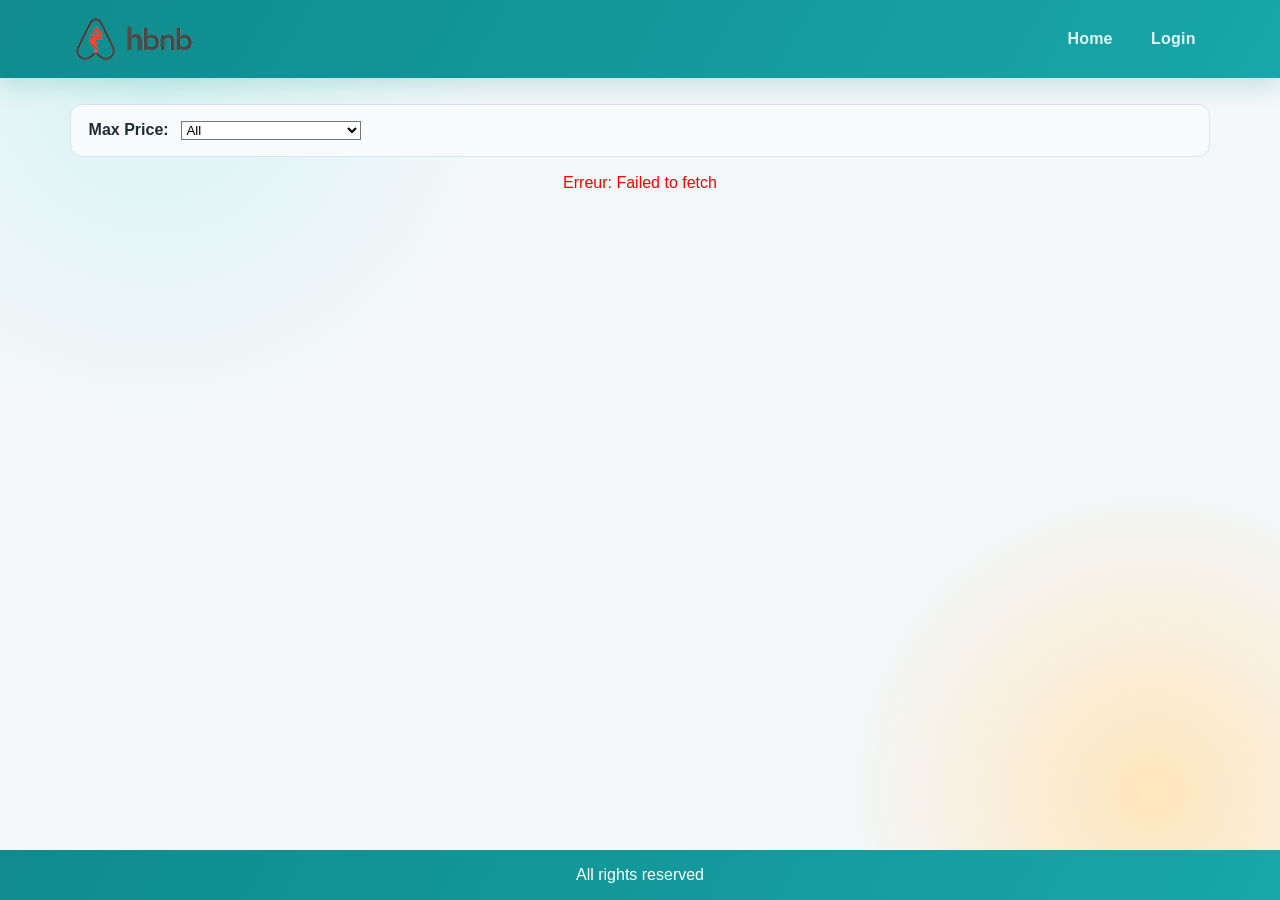
<file: part4/base_files/index.html>
<!DOCTYPE html>
<html lang="en">

<head>
    <meta charset="UTF-8">
    <meta name="viewport" content="width=device-width, initial-scale=1.0">
    <title>List of Places</title>
    <link rel="stylesheet" href="styles.css">
</head>

<body>
    <header>
        <div>
            <!-- Navigation -->
            <a href="index.html"><img  src="images/logo.png" alt="logo" class="logo"></a>
            <!-- Navigation -->
            <nav>
                <a href="index.html" id="index-link">Home</a>
                <a href="login.html" id="login-link">Login</a>
            </nav>
        </div>
    </header>
    <main>
        <section id="filter">
            <label for="price-filter">Max Price:</label>
            <select id="price-filter">
                <option value="10">10</option>
                <option value="50">50</option>
                <option value="100">100</option>
                <option value="all">All</option>

                <!-- Options will be populated dynamically -->
            </select>
        </section>
        <section id="places-list">
            <!-- List of places will be populated dynamically -->
        </section>

    </main>
    <footer class="site-footer">
        <div>
            <p>All rights reserved</p>
        </div>
    </footer>
    <script src="scripts.js"></script>
</body>

</html>
</file>
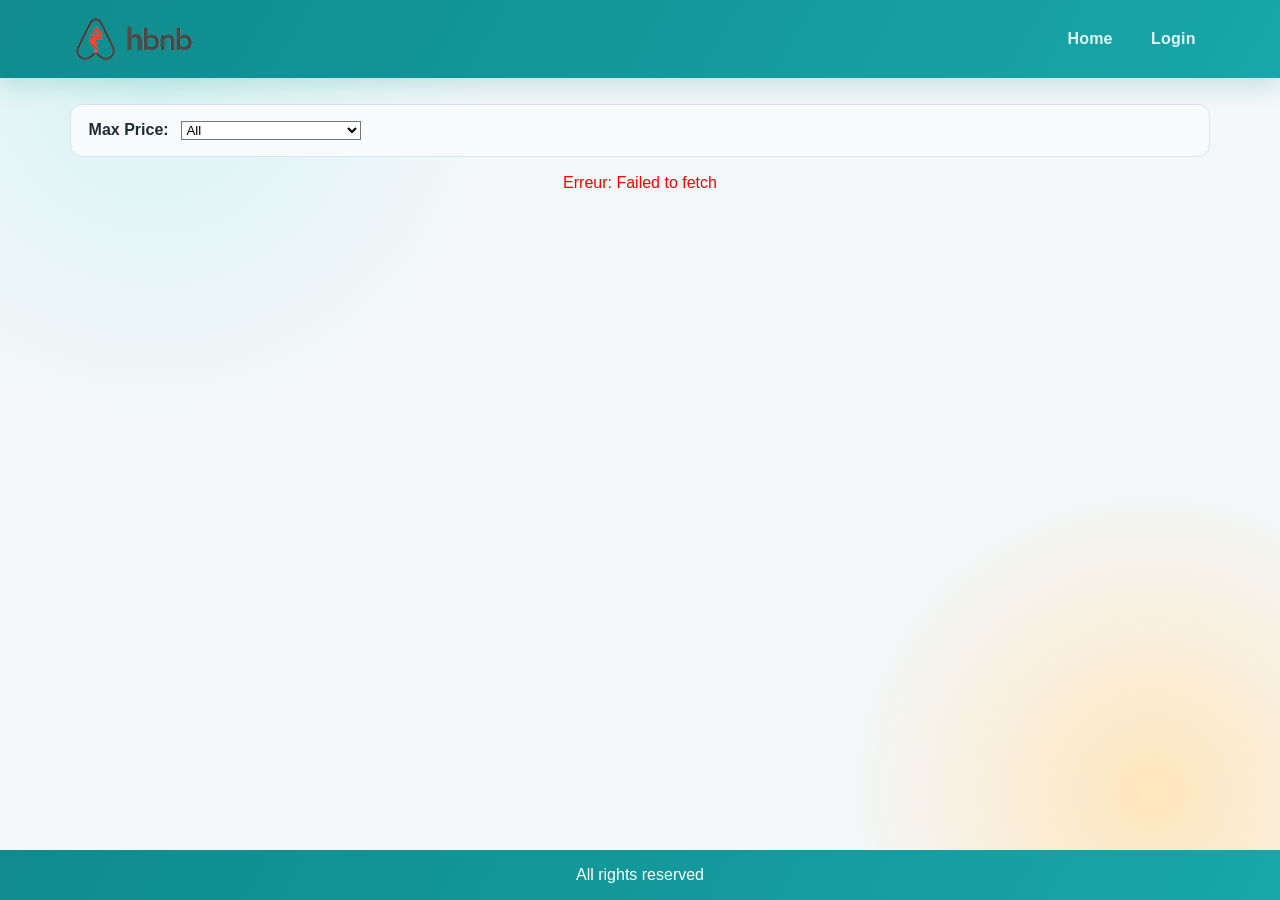
<file: part4/base_files/add_review.html>
<!DOCTYPE html>
<html lang="en">

<head>
    <meta charset="UTF-8">
    <meta name="viewport" content="width=device-width, initial-scale=1.0">
    <title>Add Review</title>
    <link rel="stylesheet" href="styles.css">
</head>

<body>
    <header>
        <div>
            <!-- Navigation -->
            <a href="index.html"><img  src="images/logo.png" alt="logo" class="logo"></a>
            <!-- Navigation -->
            <nav>
                <a href="index.html" id="index-link">Index</a>
                <a href="login.html" id="login-link">Login</a>
            </nav>
        </div>
    </header>

    <main>
        <!-- Add something to idfentify the place you're reviewing -->
        <form class="form" id="review-form">
            <h2>Add a Review</h2>
            <p id="review-place-info"></p>
            <label for="review">Your Review:</label>
            <textarea id="review" name="review" required></textarea>
            <label for="rating">Rating:</label>
            <select id="rating" name="rating" required>
                <!-- Options for rating -->
            </select>
            <button type="submit">Submit Review</button>
            <p id="review-message"></p>
        </form>
    </main>

    <footer class="site-footer">
        <div>
            <p>All rights reserved</p>
        </div>
    </footer>
    <script src="scripts.js"></script>
</body>

</html>
</file>
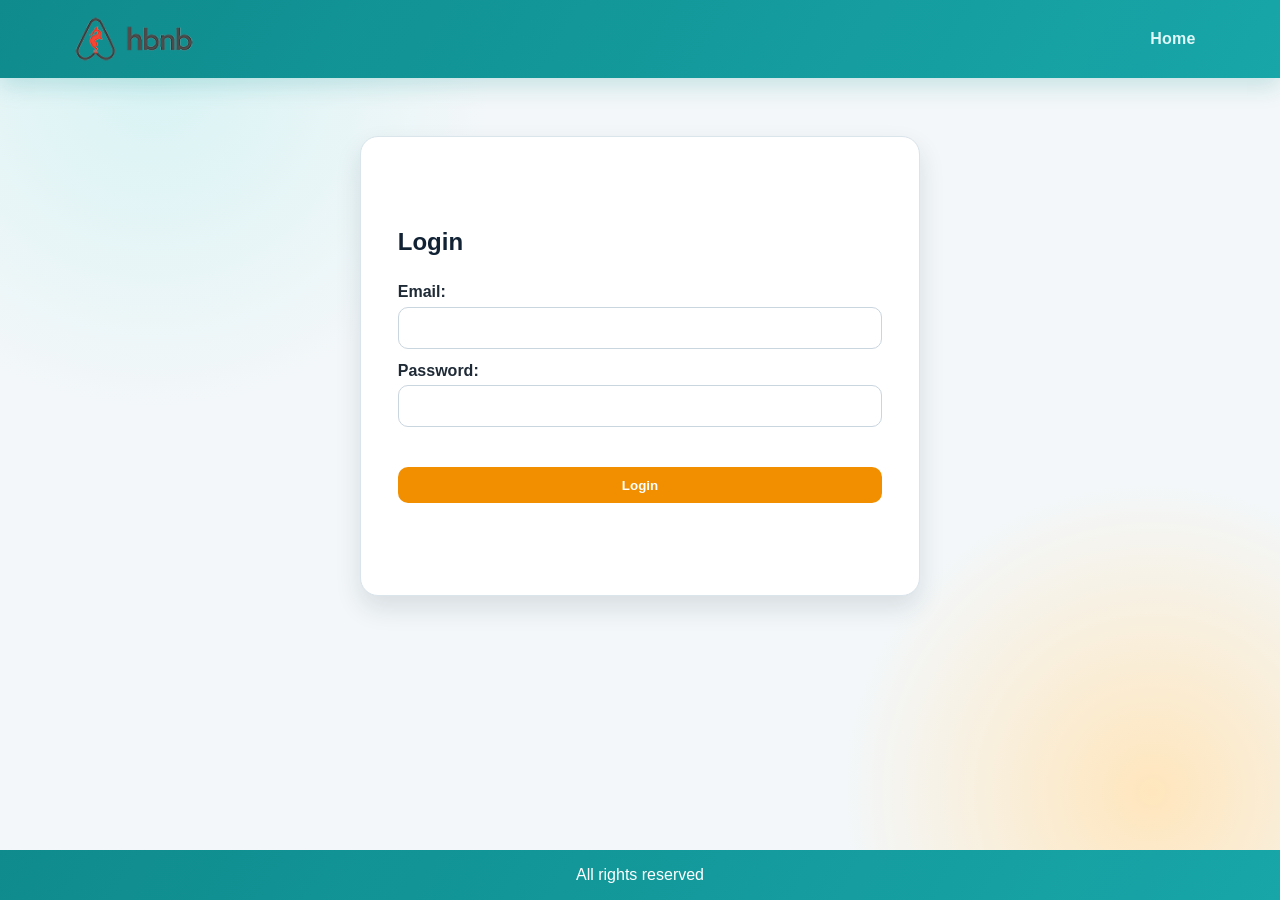
<file: part4/base_files/login.html>
<!DOCTYPE html>
<html lang="en">

<head>
    <meta charset="UTF-8">
    <meta name="viewport" content="width=device-width, initial-scale=1.0">
    <title>Login</title>
    <link rel="stylesheet" href="styles.css">
</head>

<body>
    <header>
        <div>
            <!-- Navigation -->
            <a href="index.html"><img  src="images/logo.png" alt="logo" class="logo"></a>
            <!-- Navigation -->
            <nav>
                <a href="index.html" id="index-link">Home</a>

            </nav>
        </div>
    </header>

    <main>
        <form class="form" id="login-form">
            <h2>Login</h2>
            <label for="email">Email:</label>
            <input type="email" id="email" name="email" required>

            <label for="password">Password:</label>
            <input type="password" id="password" name="password" required>

            <p id="error-message"></p>
            <button type="submit">Login</button>

        </form>
    </main>
    <footer class="site-footer">
        <div>
            <p>All rights reserved</p>
        </div>
    </footer>
    <script src="scripts.js"></script>
</body>

</html>
</file>
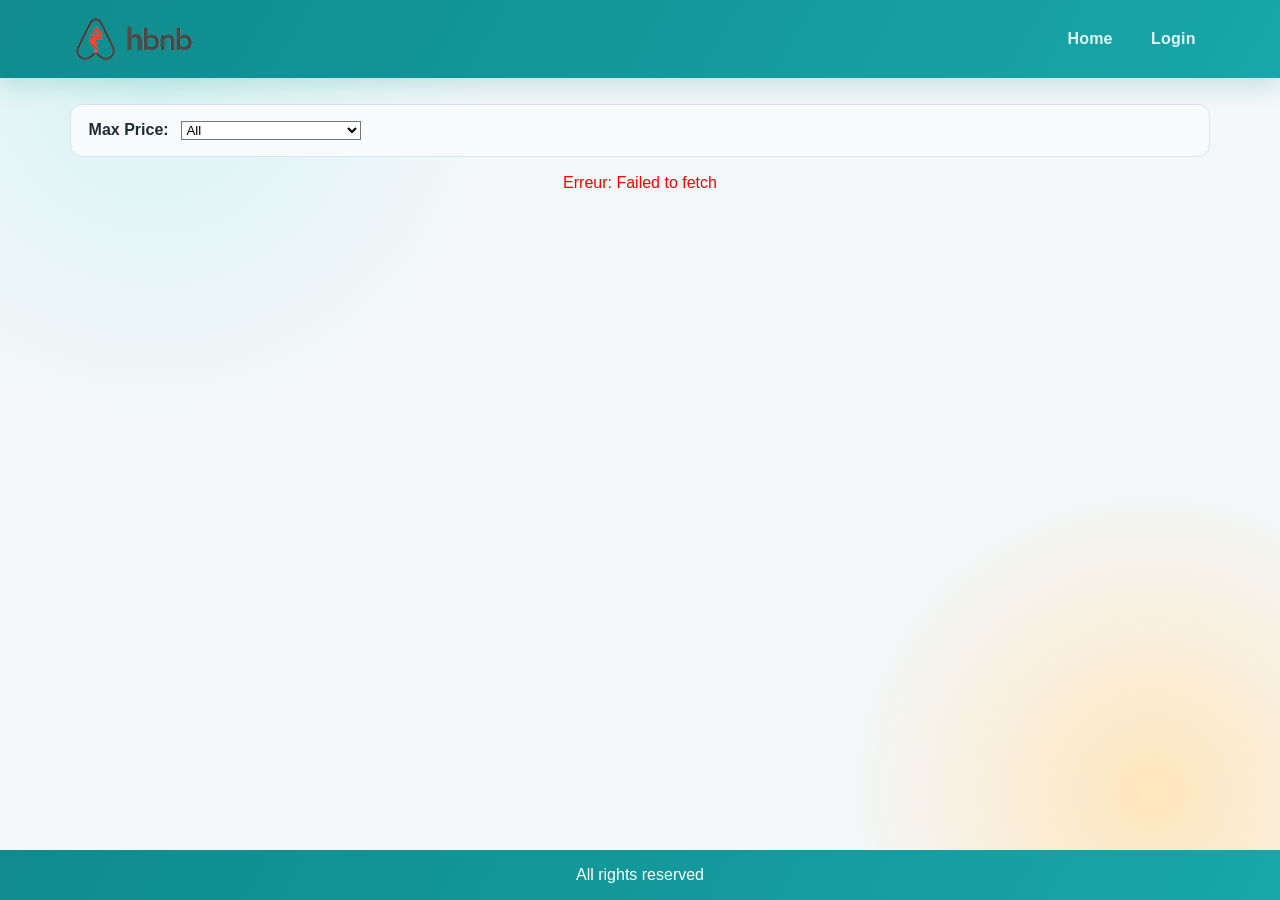
<file: part4/base_files/place.html>
<!DOCTYPE html>
<html lang="en">
<head>
    <meta charset="UTF-8">
    <meta name="viewport" content="width=device-width, initial-scale=1.0">
    <title>Place Details</title>
    <link rel="stylesheet" href="styles.css">
</head>
<body>
    <header>
        <div>
            <!-- Navigation -->
            <a href="index.html"><img  src="images/logo.png" alt="logo" class="logo"></a>
            <!-- Navigation -->
            <nav>
                <a href="index.html" id="index-link">Home</a>
                <a href="login.html" id="login-link">Login</a>
            </nav>
        </div>
    </header>
    <main>
        <section id="place-details" class="place-details">
            <!-- Place details will be populated dynamically -->
        </section>
        <section id="reviews" class="place-reviews">
            <h2>User Reviews</h2>
            <div id="reviews-list">
                <!-- Reviews will be populated dynamically -->

            </div>




















        </section>
        <section id="add-review" class="add-review">
            <h2>Ajouter un avis</h2>
            <form class="form" id="add-review-form">
                <!-- Commentaire -->
                <label for="review-comment">Commentaire :</label>
                <textarea id="review-comment" name="review-comment" rows="4" required></textarea>

                <!-- Nom utilisateur -->
                <label for="review-user">Votre nom :</label>
                <input type="text" id="review-user" name="review-user" required>

                <!-- Note -->
                <label for="review-rating">Note :</label>
                <select id="review-rating" name="review-rating" required>
                    <option value="">--Sélectionnez--</option>
                    <option value="1">1 ⭐</option>
                    <option value="2">2 ⭐⭐</option>
                    <option value="3">3 ⭐⭐⭐</option>
                    <option value="4">4 ⭐⭐⭐⭐</option>
                    <option value="5">5 ⭐⭐⭐⭐⭐</option>
                </select>

                <!-- Bouton submit -->
                <button type="submit">Ajouter l'avis</button>
            </form>
            </section>

    </main>
    <footer class="site-footer">
        <p>All rights reserved</p>
    </footer>
    <script src="scripts.js"></script>
</body>
</html>
</file>
<file: part4/base_files/styles.css>
* {
    box-sizing: border-box;
    margin: 0;
    padding: 0;
}

:root {
    --main-bg-color: #f3f7f9;
    --surface-color: #ffffff;
    --surface-soft: #f8fbfc;

    --header-bg-color: #0f8b8d;
    --header-text-color: #ffffff;
    --nav-link-color: #dff7f7;
    --nav-link-hover-color: #ffd166;

    --primary-color: #f18f01;
    --primary-hover-color: #d67a00;

    --text-color: #1f2a37;
    --secondary-text-color: #5c6b7a;

    --card-border-color: #d9e4eb;
    --card-shadow-color: rgba(14, 41, 56, 0.12);
    --focus-color: #0f8b8d;

    --radius-md: 12px;
    --radius-lg: 18px;
}

body {
    min-height: 100vh;
    display: flex;
    flex-direction: column;
    color: var(--text-color);
    font-family: "Space Grotesk", "Segoe UI", "Trebuchet MS", sans-serif;
    background:
        radial-gradient(circle at 12% 8%, #d8f3f4 0, transparent 24%),
        radial-gradient(circle at 90% 88%, #ffe6bd 0, transparent 22%),
        var(--main-bg-color);
}

header {
    position: sticky;
    top: 0;
    z-index: 10;
    background: linear-gradient(120deg, #0f8b8d, #18a6a8);
    color: var(--header-text-color);
    box-shadow: 0 8px 22px rgba(15, 139, 141, 0.2);
}

header>div {
    width: min(1140px, 94vw);
    margin: 0 auto;
    min-height: 78px;
    display: flex;
    align-items: center;
    justify-content: space-between;
    gap: 1rem;
}

header .logo {
    height: 54px;
    width: auto;
    display: block;
}

nav {
    display: flex;
    align-items: center;
    gap: 0.6rem;
}

nav a {
    color: var(--nav-link-color);
    text-decoration: none;
    padding: 0.5rem 0.9rem;
    border-radius: 999px;
    font-weight: 600;
    letter-spacing: 0.2px;
    transition: background-color 0.2s ease, color 0.2s ease, transform 0.2s ease;
}

nav a:hover {
    color: #1a2633;
    background-color: var(--nav-link-hover-color);
    transform: translateY(-1px);
}

main {
    flex: 1;
    width: min(1140px, 94vw);
    margin: 1.6rem auto 2.2rem;
}

#filter {
    display: flex;
    align-items: center;
    flex-wrap: wrap;
    gap: 0.8rem;
    margin-bottom: 1.1rem;
    padding: 1rem 1.1rem;
    border-radius: var(--radius-md);
    border: 1px solid var(--card-border-color);
    background: var(--surface-soft);
}

#filter label {
    font-weight: 700;
}

#price-filter {
    min-width: 180px;
    background: #ffffff;
}

#places-list {
    display: grid;
    grid-template-columns: repeat(auto-fit, minmax(260px, 1fr));
    gap: 1rem;
}

.place-card,
.review-card,
.place-details,
.add-review,
form.form {
    background-color: var(--surface-color);
    border: 1px solid var(--card-border-color);
    border-radius: var(--radius-lg);
    box-shadow: 0 12px 26px var(--card-shadow-color);
}

.place-card,
.review-card {
    padding: 1rem;
    transition: transform 0.2s ease, box-shadow 0.2s ease;
}

.place-card:hover,
.review-card:hover {
    transform: translateY(-3px);
    box-shadow: 0 16px 30px rgba(14, 41, 56, 0.16);
}

.place-details,
.add-review {
    padding: 1.25rem;
    margin-bottom: 1rem;
}

.place-details h1,
.place-reviews h2,
.add-review h2,
form.form h2 {
    margin-bottom: 0.9rem;
    color: #122235;
}

.place-details p {
    margin: 0.45rem 0;
    color: var(--secondary-text-color);
    line-height: 1.65;
}

.place-details ul {
    margin: 0.45rem 0 0.4rem;
    padding-left: 1.4rem;
    list-style-position: outside;
}

.place-details li {
    margin: 0.2rem 0;
    color: #122235;
}

.place-reviews {
    margin-top: 1.2rem;
    margin-bottom: 1.2rem;
}

button,
.details-button {
    background-color: var(--primary-color);
    color: #ffffff;
    border: none;
    border-radius: 10px;
    padding: 0.65rem 1.05rem;
    font-weight: 700;
    cursor: pointer;
    text-decoration: none;
    display: inline-block;
    transition: transform 0.2s ease, background-color 0.2s ease;
}

button:hover,
.details-button:hover {
    background-color: var(--primary-hover-color);
    transform: translateY(-1px);
}

form.form {
    margin-top: 1rem;
    padding: 1.4rem;
}

form.form label {
    display: block;
    margin-top: 0.8rem;
    margin-bottom: 0.35rem;
    font-weight: 700;
    color: var(--text-color);
}

form.form input,
form.form textarea,
form.form select {
    width: 100%;
    padding: 0.72rem 0.8rem;
    border-radius: 10px;
    border: 1px solid #c9d5df;
    background-color: #ffffff;
    color: var(--text-color);
    font-family: inherit;
    font-size: 0.95rem;
    outline: none;
    transition: border-color 0.18s ease, box-shadow 0.18s ease;
}

form.form input:focus,
form.form textarea:focus,
form.form select:focus {
    border-color: var(--focus-color);
    box-shadow: 0 0 0 3px rgba(15, 139, 141, 0.15);
}

form.form textarea {
    resize: vertical;
    min-height: 120px;
}

form.form button {
    margin-top: 1rem;
}

#error-message {
    margin-top: 0.5rem;
    color: #b42318;
    min-height: 1rem;
}

#login-form {
    width: min(560px, 96vw);
    min-height: 460px;
    margin: 2rem auto;
    padding: 2.3rem;
    display: flex;
    flex-direction: column;
    justify-content: center;
    animation: rise 0.45s ease both;
}

footer {
    margin-top: auto;
    text-align: center;
    padding: 1rem;
    background: linear-gradient(120deg, #0f8b8d, #18a6a8);
    color: var(--header-text-color);
}

@keyframes rise {
    from {
        opacity: 0;
        transform: translateY(12px);
    }

    to {
        opacity: 1;
        transform: translateY(0);
    }
}

@media (max-width: 760px) {
    header>div {
        min-height: 72px;
    }

    nav a {
        padding: 0.42rem 0.7rem;
        font-size: 0.92rem;
    }

    main {
        width: min(1140px, 96vw);
        margin-top: 1rem;
    }

    #login-form {
        min-height: 430px;
        padding: 1.5rem;
    }
}
</file>
